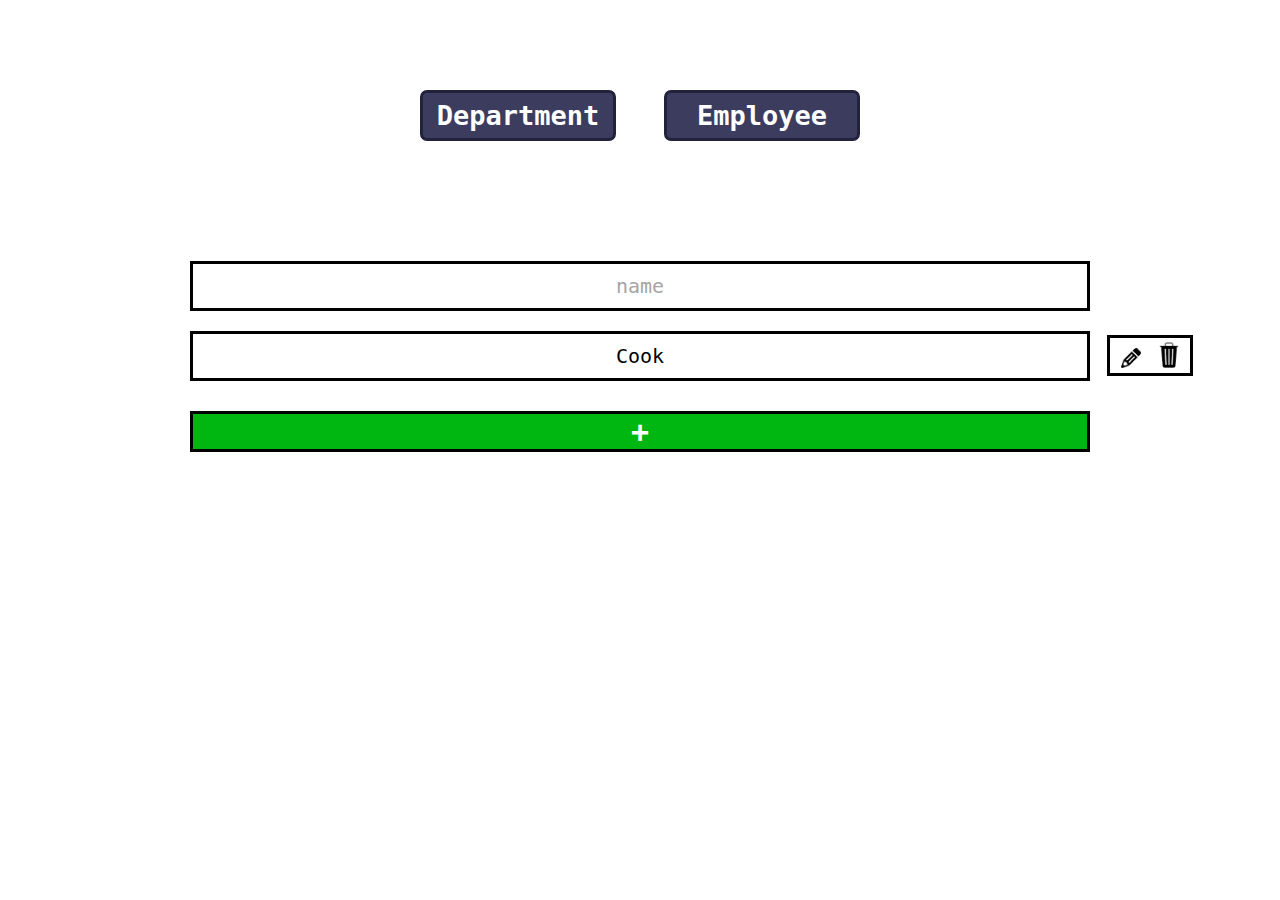
<file: index.html>
<!DOCTYPE html>
<html>
<head>
	<meta http-equiv="Refresh" contenst="0.5" />
	<link rel="stylesheet" type="text/css" href="css/style.css" >
	<title>Department</title>
</head>
<body>
	<div class="main_body">
		<div class="main_button">
			<a href="index.html">
				<div>Department</div>
			</a>
			<a href="emp.html">
				<div>Employee</div>
			</a>
		</div>
	
		<div class="data_table">
			<div class="row" id="fields">
				<div class="cell">name</div>
			</div>
			<!-- ghost row -->
			<div class="row">
				<div class="cell"></div>
			</div>

			<div class="row data">
				<div class="cell">
					<span>Cook</span>
					<div id="button_block">
						<img src="icon_edit.png" class='edit_button'>
						<img src="icon_delete.png" class='remove_button'>
					</div>
				</div>		
			</div>
			

		</div>

		<div id="input_block">
			<div class="input_line">
				<div class="input_name">
					name
				</div>
				<div class="input_field">
					<input type="text" name="Enter name" id='dep_name'>
				</div>
			</div>
		</div>

		<div class="green_button" id="add_button">+</div>
		<div class="green_button" id="ok_button">✔</div>
	</div>


<script src="js/scripts.js"></script>

</body>
</html>
</file>
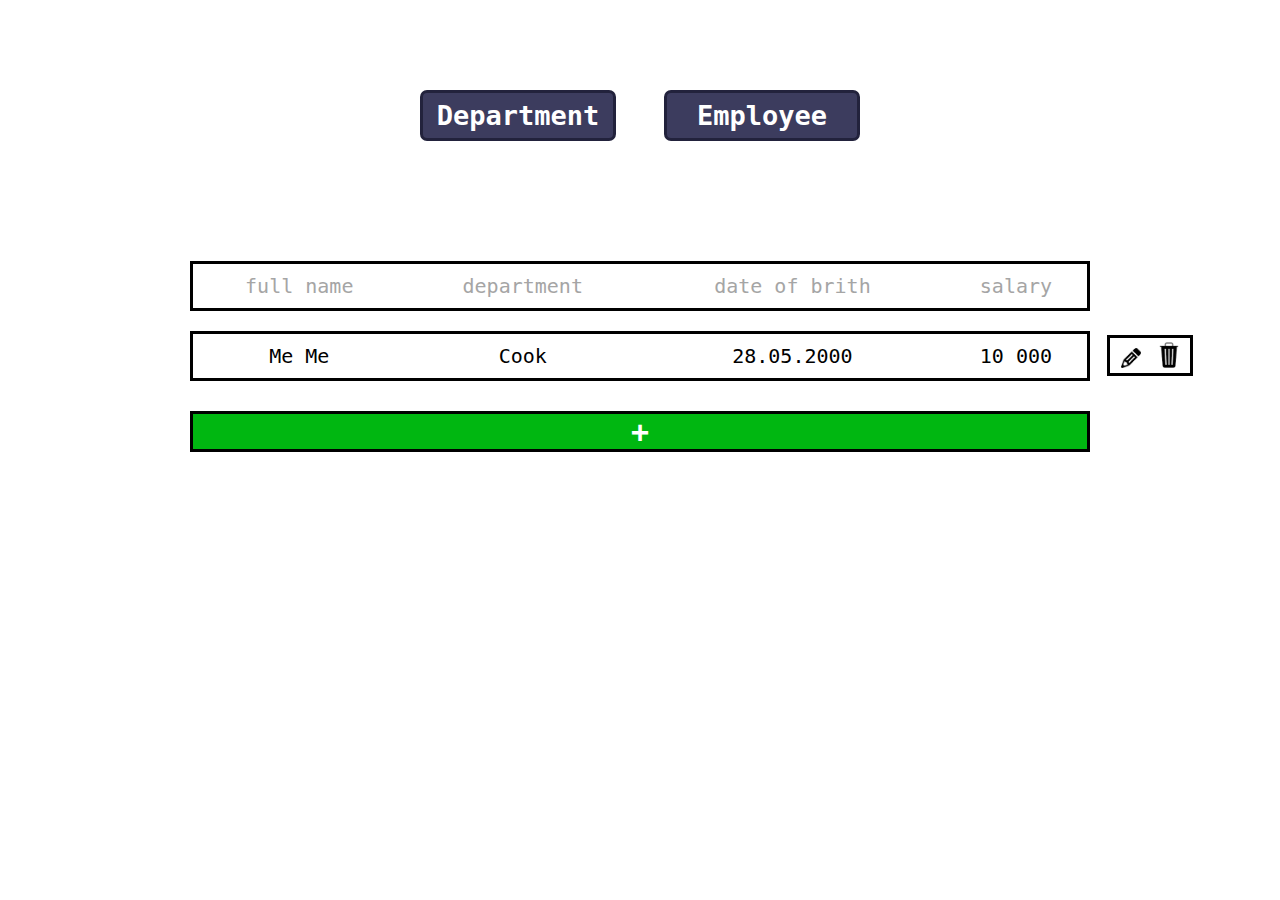
<file: emp.html>
<!DOCTYPE html>
<html>
<head>
	<meta http-equiv="Refresh" contenst="0.5" />
	<link rel="stylesheet" type="text/css" href="css/style.css" >
	<title>Employee</title>
</head>
<body>
	<div class="main_body">
		<div class="main_button">
			<a href="index.html">
				<div>Department</div>
			</a>
			<a href="emp.html">
				<div>Employee</div>
			</a>
		</div>
	
		<div class="data_table">
			<div class="row" id="fields">
				<div class="cell">full name</div>
				<div class="cell">department</div>
				<div class="cell">date of brith</div>
				<div class="cell">salary</div>
			</div>
			<!-- ghost row -->
			<div class="row">
				<div class="cell"></div>
			</div>

			<div class="row data">
				<div class="cell">
					<span>Me Me</span>
				</div>
				<div class="cell">
					<span>Cook</span>
				</div>	
				<div class="cell">
					<span>28.05.2000</span>
				</div>	
				<div class="cell">
					<span>10 000</span>
					<div id="button_block">
						<img src="icon_edit.png" class='edit_button'>
						<img src="icon_delete.png" class='remove_button'>
					</div>
				</div>	
			</div>
			

		</div>

		<div id="input_block">
			<div class="input_line">
				<div class="input_name">
					full name
				</div>
				<div class="input_field">
					<input type="text" name="Enter name" id='fullname'>
				</div>
			</div>
			<div class="input_line">
				<div class="input_name">
					department
				</div>
				<div class="input_field">
					<select id='department'>
						<option selected disabled></option>
						<option>Cooooooooooooooook</option>
						<option>Cooooooooooooooook</option>
						<option>C</option>
					</select>
				</div>
			</div>
			<div class="input_line">
				<div class="input_name">
					date of brith
				</div>
				<div class="input_field">
					<input type="text" name="Enter name" id='brith'>
				</div>
			</div>
			<div class="input_line">
				<div class="input_name">
					salary
				</div>
				<div class="input_field">
					<input type="text" name="Enter name" id='salary'>
				</div>
			</div>
		</div>

		<div class="green_button" id="add_button">+</div>
		<div class="green_button" id="ok_button">✔</div>
	</div>


<script src="js/scripts.js"></script>

</body>
</html>
</file>
<file: css/style.css>
body {
	padding: 0;
}

a {
	text-decoration: none;
}

div {
	font-family: monospace;
}

.main_body {
	position: relative;
	margin: auto;
	width: 900px;
	height: 100%;
	background-color: white;
	-webkit-user-select: none;

}

.main_button {
	display: table
	border-collapse: collapse;
	border-spacing: 20px;
	margin-top: 70px;
	text-align: center;
}

.main_button div {
	margin-top: 70px;
	text-align: center;
	display: table-cell;
	width: 170px;
	padding: 7px 10px 7px 10px;
	background: #3c3c5e;
	color: white;
	font-size: 27px;
	font-weight: bold;
	border-radius: 7px;
	border: 3px solid #22223c;

}

.main_button div:hover {
	cursor: pointer;
	background: #666699;
}

.data_table {
	overflow-y: auto;
	display: table;
	border-collapse: collapse;
	border-spacing: 100px 0px;
	text-align: center;
	border-spacing: 0;
	width: calc(100% - 3px);
	margin: auto;
	margin-top: 100px;
	margin-bottom: 30px;
	font-size: 20px;

}

.row {
	position: relative;
	display: table-row;

}

.cell {

	position: relative;
	display: table-cell;
	margin-left: 10px;
	padding: 10px 0px 10px 0px;
}

.cell img {

	padding: 3px;
	width: 20px;

}

.remove_button {
	right: 15px;
}

.edit_button {
	top: 14px;
	right: 45px;
}

.cell img:hover {
	cursor: pointer;
}

#fields {
	border: 3px solid black;
	color: #a5a5a5;
	width: 100%;

}

.data {
	border-right: 3px solid black;
	border-left: 3px solid black;
}

.data .cell {
	border-bottom: 2px dashed #bdbdbd;
	position: relative;
}

.data:nth-child(3) {
	border-top: 3px solid black;
}

.data:last-child {
	border-bottom: 3px solid black;
}

.green_button {
	box-sizing: border-box;
	display: inline-block;
	width: 100%;
	text-align: center;
	font-size: 30px;
	border: 3px solid black;
	color: white;
	background-color: #00b711;
	font-weight: bold;
	vertical-align: middle;
	
}

#ok_button {
	display: none;
	margin-top: 20px;
}

.green_button:hover {
	cursor: pointer;
	background-color: #00950e;
}

.green_button:active {
	background-color: #076100;
}

#input_block {
	font-size: 20px;
	box-sizing: border-box;
	width: 100%;
	padding: 10px;
	display: none;
	border: 3px solid black;
}

#template {
	display: none;
}

.input_line {
	padding: 5px 0px 5px 0px;
}

.input_line select {
	padding-left: 2px;
	font-size: 20px;
	width: 102%;
}



.input_line div {
	width: 48%;
	display: inline-block;
}

.input_name {
	color: #a5a5a5;
	text-align: right;
}

input {
	padding-left: 5px;
	outline: none;
	width: 100%;
	font-size: 20px;
	font-family: monospace;
}

#button_block {
	height: 35px;
	width: 80px;
	top: 1px;
	left: calc(100% + 20px);
	position: absolute;
	border: 3px solid black;
}
</file>
